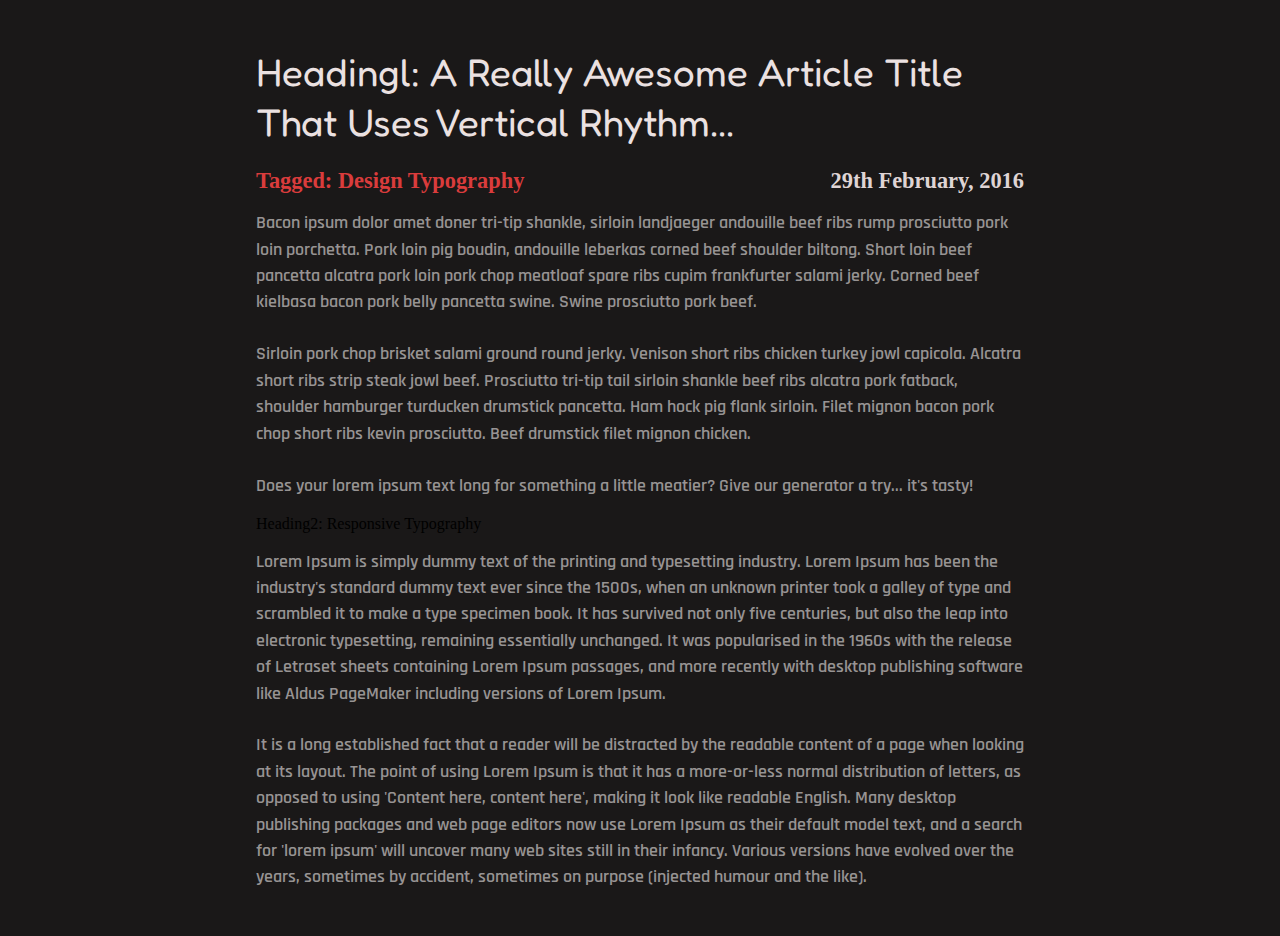
<file: block-BHaabs/index.html>
<!DOCTYPE html>
<html lang="en">
  <head>
    <meta charset="UTF-8" />
    <meta http-equiv="X-UA-Compatible" content="IE=edge" />
    <meta name="viewport" content="width=device-width, initial-scale=1.0" />
    <title>Assignment-1|Web Typography</title>
    <!-- Font-Family -->
    <link rel="preconnect" href="https://fonts.gstatic.com" />
    <link
      href="https://fonts.googleapis.com/css2?family=Fredoka+One&family=Rajdhani:wght@300;400&display=swap"
      rel="stylesheet"
    />
    <link rel="stylesheet" href="./assets/stylesheets/style.css" />
  </head>
  <body>
    <main class="main">
      <article>
        <div class="container">
          <header class="header">
            <h1>
              Headingl: A Really Awesome Article Title That Uses Vertical
              Rhythm...
            </h1>
            <div class="flex">
              <h3>Tagged: Design Typography</h3>
              <time>29th February, 2016</time>
            </div>
          </header>

          <p class="text">
            Bacon ipsum dolor amet doner tri-tip shankle, sirloin landjaeger
            andouille beef ribs rump prosciutto pork loin porchetta. Pork loin
            pig boudin, andouille leberkas corned beef shoulder biltong. Short
            loin beef pancetta alcatra pork loin pork chop meatloaf spare ribs
            cupim frankfurter salami jerky. Corned beef kielbasa bacon pork
            belly pancetta swine. Swine prosciutto pork beef.
          </p>
          <p class="text">
            Sirloin pork chop brisket salami ground round jerky. Venison short
            ribs chicken turkey jowl capicola. Alcatra short ribs strip steak
            jowl beef. Prosciutto tri-tip tail sirloin shankle beef ribs alcatra
            pork fatback, shoulder hamburger turducken drumstick pancetta. Ham
            hock pig flank sirloin. Filet mignon bacon pork chop short ribs
            kevin prosciutto. Beef drumstick filet mignon chicken.
          </p>
          <p class="text">
            Does your lorem ipsum text long for something a little meatier? Give
            our generator a try... it's tasty!
          </p>
        </div>
      </article>
      <article>
        <div class="container">
          <h2>Heading2: Responsive Typography</h2>
          <p class="text">
            Lorem Ipsum is simply dummy text of the printing and typesetting
            industry. Lorem Ipsum has been the industry's standard dummy text
            ever since the 1500s, when an unknown printer took a galley of type
            and scrambled it to make a type specimen book. It has survived not
            only five centuries, but also the leap into electronic typesetting,
            remaining essentially unchanged. It was popularised in the 1960s
            with the release of Letraset sheets containing Lorem Ipsum passages,
            and more recently with desktop publishing software like Aldus
            PageMaker including versions of Lorem Ipsum.
          </p>
          <p class="text">
            It is a long established fact that a reader will be distracted by
            the readable content of a page when looking at its layout. The point
            of using Lorem Ipsum is that it has a more-or-less normal
            distribution of letters, as opposed to using 'Content here, content
            here', making it look like readable English. Many desktop publishing
            packages and web page editors now use Lorem Ipsum as their default
            model text, and a search for 'lorem ipsum' will uncover many web
            sites still in their infancy. Various versions have evolved over the
            years, sometimes by accident, sometimes on purpose (injected humour
            and the like).
          </p>
        </div>
      </article>
    </main>
  </body>
</html>
</file>
<file: block-BHaabs/assets/stylesheets/style.css>
/* Eric Mayers Reset */

/* http://meyerweb.com/eric/tools/css/reset/ 
   v2.0 | 20110126
   License: none (public domain)
*/

html,
body,
div,
span,
applet,
object,
iframe,
h1,
h2,
h3,
h4,
h5,
h6,
p,
blockquote,
pre,
a,
abbr,
acronym,
address,
big,
cite,
code,
del,
dfn,
em,
img,
ins,
kbd,
q,
s,
samp,
small,
strike,
strong,
sub,
sup,
tt,
var,
b,
u,
i,
center,
dl,
dt,
dd,
ol,
ul,
li,
fieldset,
form,
label,
legend,
table,
caption,
tbody,
tfoot,
thead,
tr,
th,
td,
article,
aside,
canvas,
details,
embed,
figure,
figcaption,
footer,
header,
hgroup,
menu,
nav,
output,
ruby,
section,
summary,
time,
mark,
audio,
video {
  margin: 0;
  padding: 0;
  border: 0;
  font-size: 100%;
  font: inherit;
  vertical-align: baseline;
}
/* HTML5 display-role reset for older browsers */
article,
aside,
details,
figcaption,
figure,
footer,
header,
hgroup,
menu,
nav,
section {
  display: block;
}
body {
  line-height: 1;
}
ol,
ul {
  list-style: none;
}
blockquote,
q {
  quotes: none;
}
blockquote:before,
blockquote:after,
q:before,
q:after {
  content: "";
  content: none;
}
table {
  border-collapse: collapse;
  border-spacing: 0;
}

/* My Reset */

*,
::before,
::after {
  margin: 0;
  padding: 0;
  box-sizing: border-box;
}

/* Global */

body {
  line-height: 1.5;
  background-color: #1a1818;
  padding: 2rem 0;
}

/* General */

.container {
  max-width: 50rem;
  margin: 0 auto;
  padding: 0 1rem;
}

.flex {
  display: flex;
  justify-content: space-between;
  align-items: center;
}

/* Typography */

.header h1,
.header h2 {
  font-size: 2.4rem;
  font-weight: 400;
  padding: 1rem 0;
  font-family: "Fredoka One", cursive;
  line-height: 1.3;
  color: #ebe1e1;
}

.header h3,
time {
  font-size: 1.4rem;
  font-weight: 600;
}
/* Custom Styles */

.text {
  font-size: 1.1rem;
  padding: 0.8rem 0;
  font-weight: 600;
  font-family: "Rajdhani", sans-serif;
  color: #979393;
}

h3 {
  color: #da3c3c;
}

time {
  color: #dfd4d4;
}
</file>
